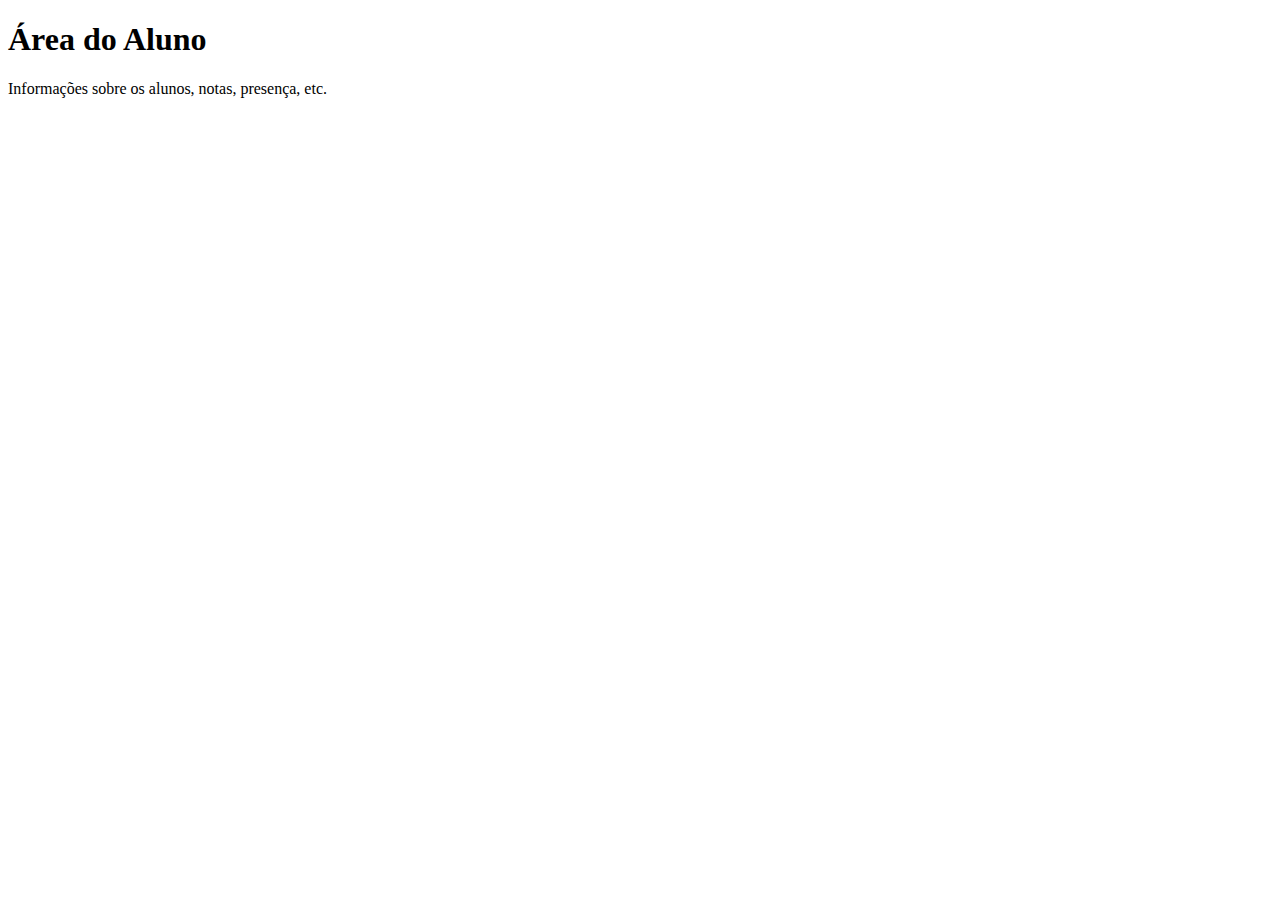
<file: aluno.html>
<!DOCTYPE html>
<html lang="pt-br">
<head>
  <meta charset="UTF-8">
  <title>Área do Aluno</title>
</head>
<body>
  <h1>Área do Aluno</h1>
  <p>Informações sobre os alunos, notas, presença, etc.</p>
</body>
</html>
</file>
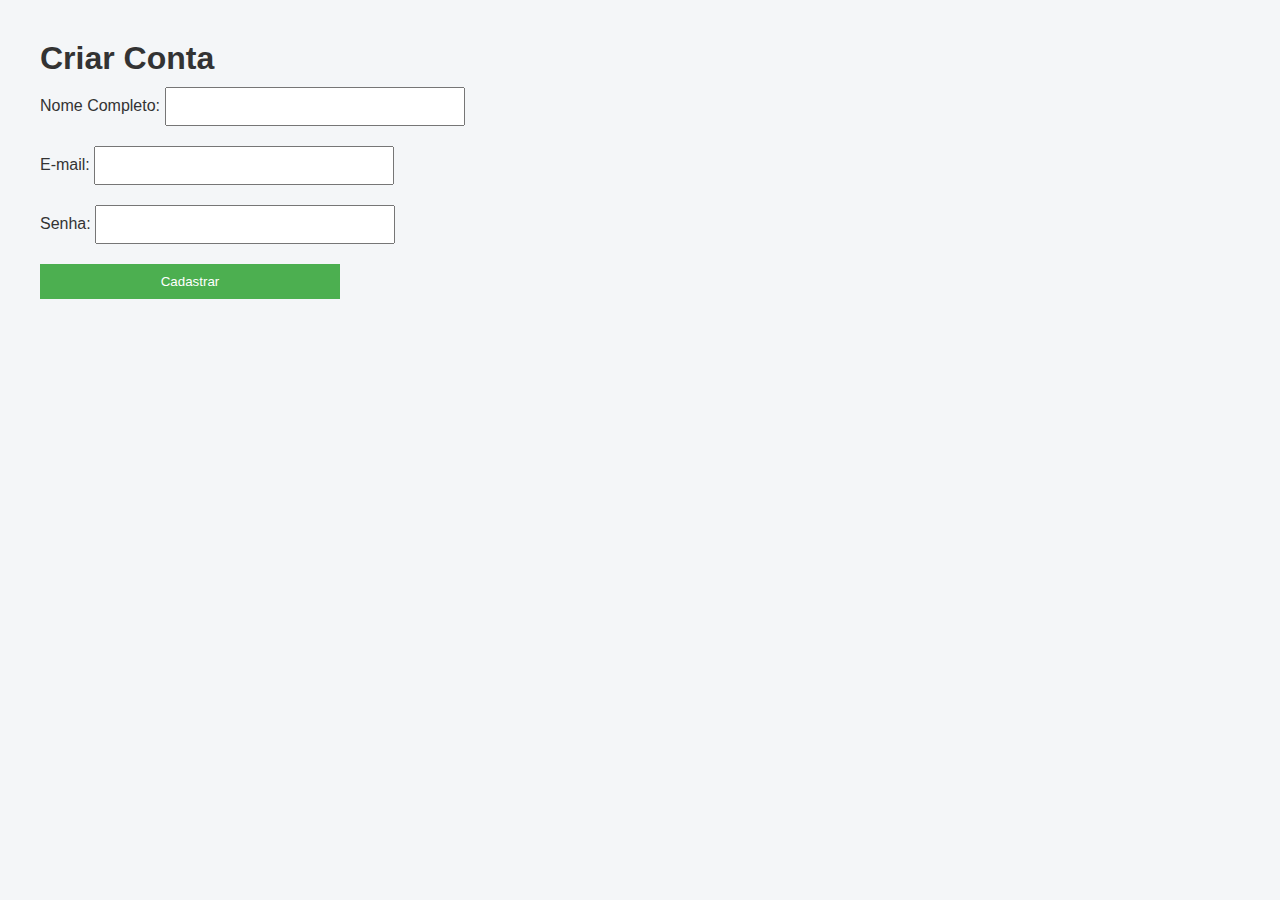
<file: cadastro.html>
<!DOCTYPE html>
<html lang="pt-br">
<head>
  <meta charset="UTF-8">
  <title>Criar Conta - Portal Escolar</title>
  <link rel="stylesheet" href="css/style.css">
</head>
<body>
  <h1>Criar Conta</h1>
  <form action="dashboard.html" method="POST">
    <label for="nome">Nome Completo:</label>
    <input type="text" id="nome" required><br>

    <label for="email">E-mail:</label>
    <input type="email" id="email" required><br>

    <label for="senha">Senha:</label>
    <input type="password" id="senha" required><br>

    <button type="submit">Cadastrar</button>
  </form>
</body>
</html>
</file>
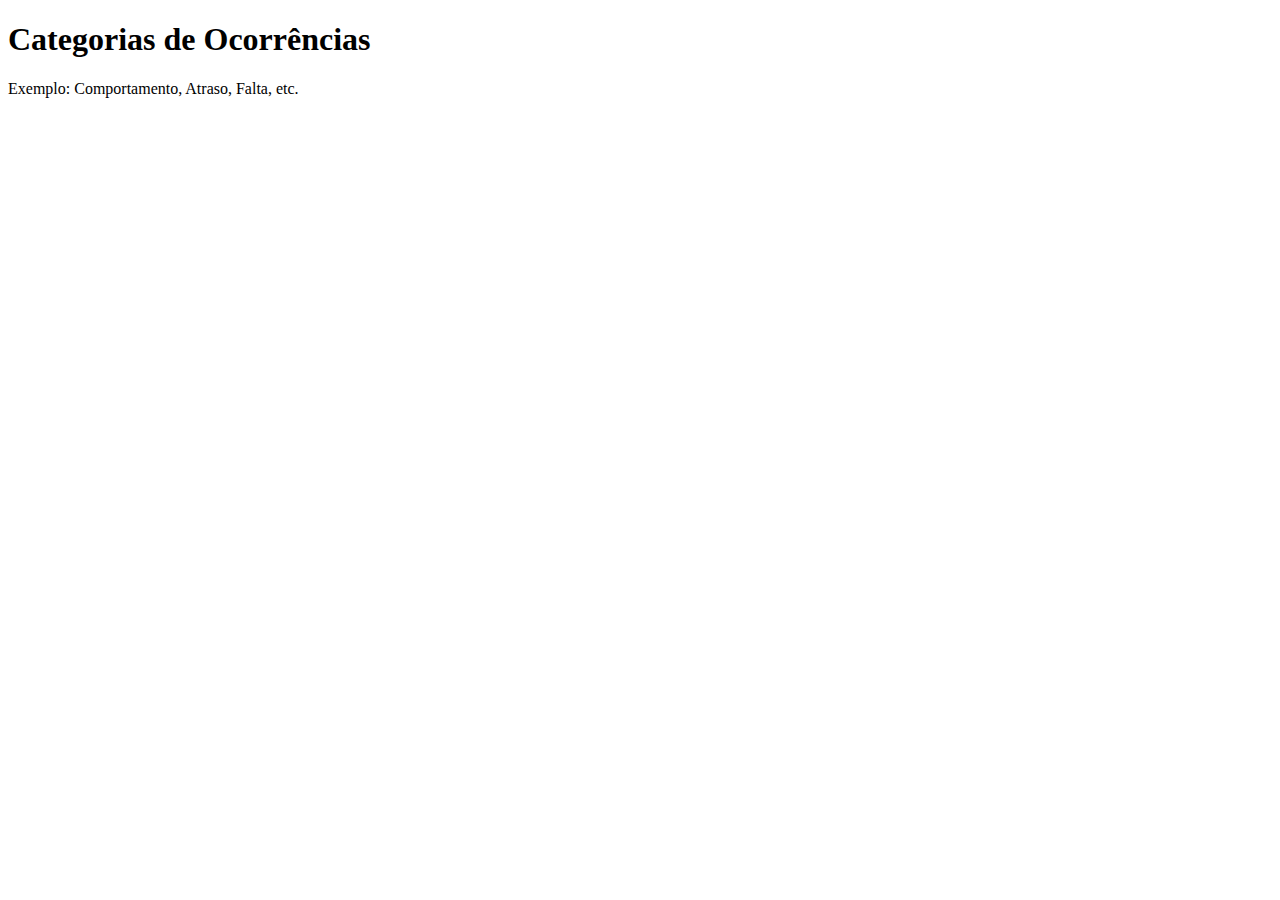
<file: categorias.html>
<!DOCTYPE html>
<html lang="pt-br">
<head>
  <meta charset="UTF-8">
  <title>Categorias de Ocorrências</title>
</head>
<body>
  <h1>Categorias de Ocorrências</h1>
  <p>Exemplo: Comportamento, Atraso, Falta, etc.</p>
</body>
</html>
</file>
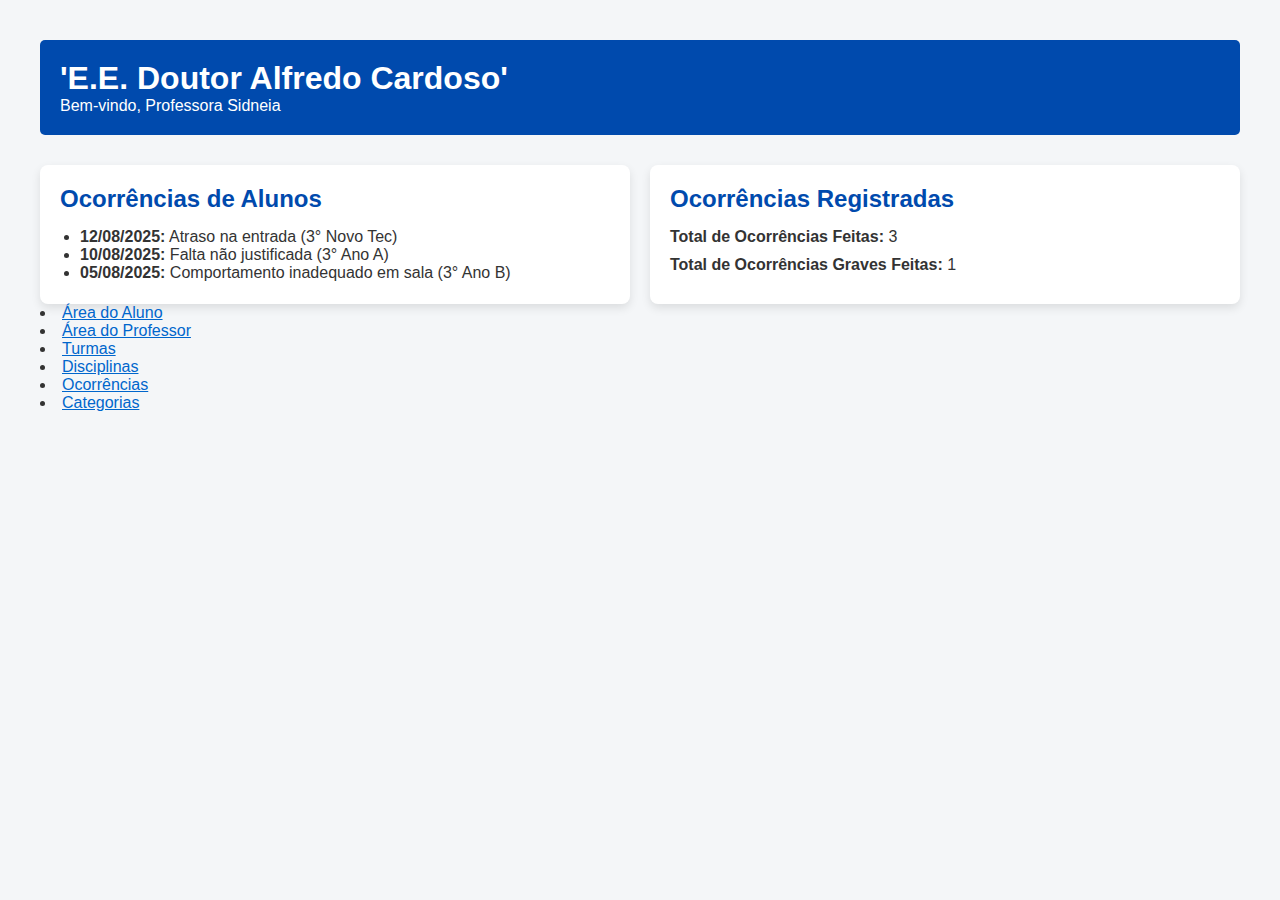
<file: dashboard.html>
<header>
    <h1>'E.E. Doutor Alfredo Cardoso' </h1>
    <ul>
    <p>Bem-vindo, Professora Sidneia</p>
  </header>

  <main class="dashboard">
    <section class="card ocorrencias">
      <h2>Ocorrências de Alunos</h2>
      <ul>
        <li><strong>12/08/2025:</strong> Atraso na entrada (3° Novo Tec)</li>
        <li><strong>10/08/2025:</strong> Falta não justificada (3° Ano A)</li>
        <li><strong>05/08/2025:</strong> Comportamento inadequado em sala (3° Ano B)</li>
      </ul>
    </section>

    <section class="card resumo">
      <h2>Ocorrências Registradas</h2>
      <p><strong>Total de Ocorrências Feitas:</strong> 3</p>
      <p><strong>Total de Ocorrências Graves Feitas:</strong> 1</p>
    </section>
  </main>

</body>
</html>
<!DOCTYPE html>
<html lang="pt-br">
<head>
  <meta charset="UTF-8">
  <title>Painel - Portal Escolar</title>
  <link rel="stylesheet" href="css/style.css">
</head>
<body>
    <li><a href="aluno.html">Área do Aluno</a></li>
    <li><a href="professor.html">Área do Professor</a></li>
    <li><a href="turma.html">Turmas</a></li>
    <li><a href="disciplina.html">Disciplinas</a></li>
    <li><a href="ocorrencias.html">Ocorrências</a></li>
    <li><a href="categorias.html">Categorias</a></li>
<html lang="pt-BR">
<head>
</file>
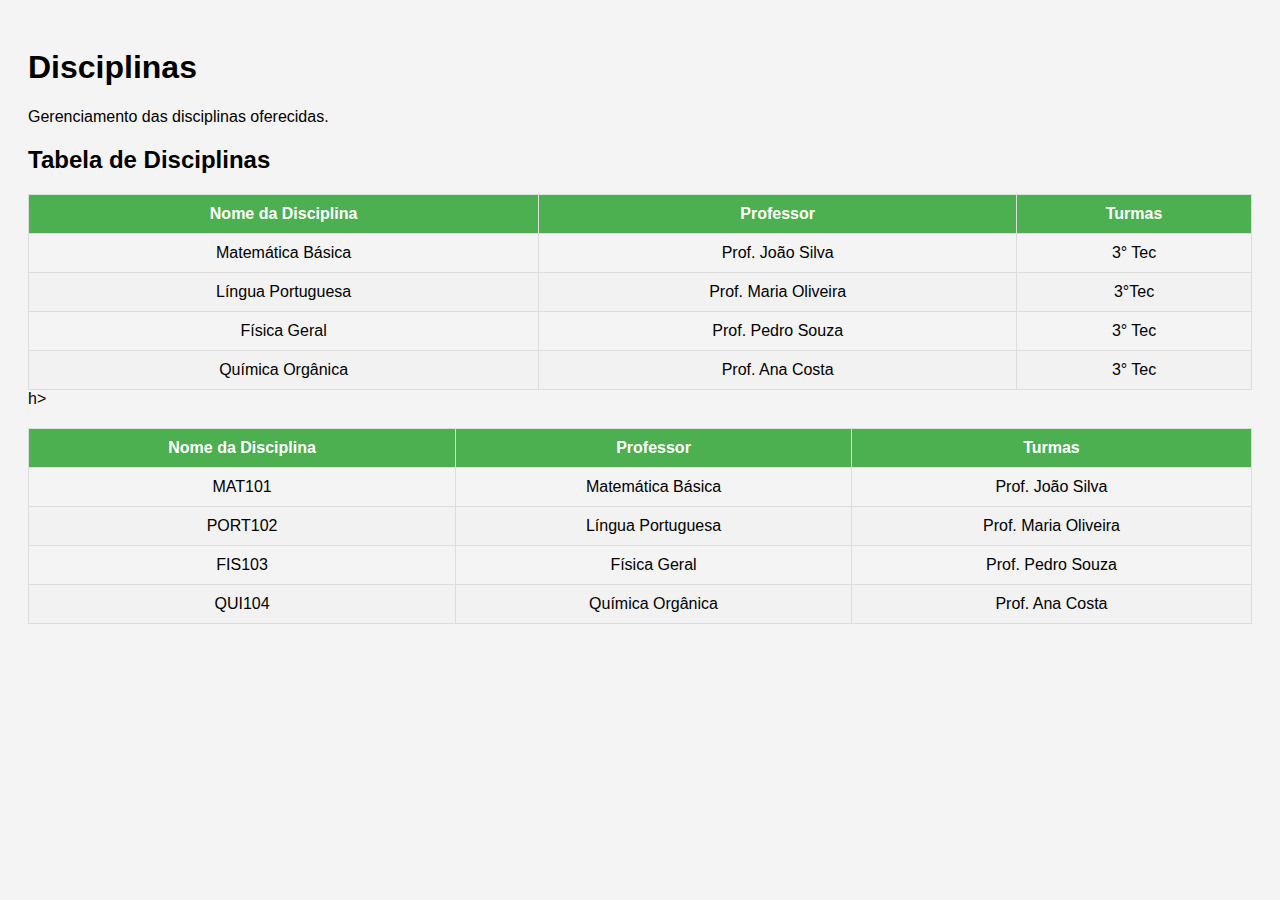
<file: disciplina.html>
<!DOCTYPE html>
<html lang="pt-br">
<head>
  <meta charset="UTF-8">
  <title>Disciplinas</title>
</head>
<body>
  <h1>Disciplinas</h1>
  <p>Gerenciamento das disciplinas oferecidas.</p>
</body>
</html>
<!DOCTYPE html>
<html lang="pt-br">
<head>
    <meta charset="UTF-8">
    <meta name="viewport" content="width=device-width, initial-scale=1.0">
    <title>Tabela de Disciplinas</title>
    <style>
        body {
            font-family: Arial, sans-serif;
            background-color: #f4f4f4;
            padding: 20px;
        }
        table {
            width: 100%;
            border-collapse: collapse;
            margin-top: 20px;
        }
        th, td {
            padding: 10px;
            text-align: center;
            border: 1px solid #ddd;
        }
        th {
            background-color: #4CAF50;
            color: white;
        }
        tr:nth-child(even) {
            background-color: #f2f2f2;
        }
        tr:hover {
            background-color: #ddd;
        }
    </style>
</head>
<body>

    <h2>Tabela de Disciplinas</h2>

    <table>
        <thead>
            <tr>
                <th>Nome da Disciplina</th>
                <th>Professor</th>
                <th>Turmas</th>
            </tr>
        </thead>
        <tbody>
            <tr>
                <td>Matemática Básica</td>
                <td>Prof. João Silva</td>
                <td>3° Tec</td>
            </tr>
            <tr>
                <td>Língua Portuguesa</td>
                <td>Prof. Maria Oliveira</td>
                <td>3°Tec</td>
            </tr>
            <tr>
                <td>Física Geral</td>
                <td>Prof. Pedro Souza</td>
                <td>3° Tec</td>
            </tr>
            <tr>
                <td>Química Orgânica</td>
                <td>Prof. Ana Costa</td>
                <td>3° Tec </td>
            </tr>
        </tbody>
    </table>
    <!DOCTYPE html>
    <html lang="pt-br">
    <head>
        <meta charset="UTF-8">
        <meta name="viewport" content="width=device-width, initial-scale=1.0">
        <title>Tabela de Disciplinas</title>
        <style>
            body {
                font-family: Arial, sans-serif;
                background-color: #f4f4f4;
                padding: 20px;
            }
            table {
                width: 100%;
                border-collapse: collapse;
                margin-top: 20px;
            }
            th, td {
                padding: 10px;
                text-align: center;
                border: 1px solid #ddd;
            }
            th {
                background-color: #4CAF50;
                color: white;
            }
            tr:nth-child(even) {
                background-color: #f2f2f2;
            }
            tr:hover {
                background-color: #ddd;
            }
        </style>
    </head>
    <body>
        <table>
            <thead>
                <tr>
                    <th>Nome da Disciplina</th>
                    <th>Professor</th>
                    <th>Turmas</th>h>
                </tr>
            </thead>
            <tbody>
                <tr>
                    <td>MAT101</td>
                    <td>Matemática Básica</td>
                    <td>Prof. João Silva</td>
                </tr>
                <tr>
                    <td>PORT102</td>
                    <td>Língua Portuguesa</td>
                    <td>Prof. Maria Oliveira</td>
                </tr>
                <tr>
                    <td>FIS103</td>
                    <td>Física Geral</td>
                    <td>Prof. Pedro Souza</td>
                </tr>
                <tr>
                    <td>QUI104</td>
                    <td>Química Orgânica</td>
                    <td>Prof. Ana Costa</td>
                </tr>
            </tbody>
        </table>
    
    </body>
    </html>
</file>
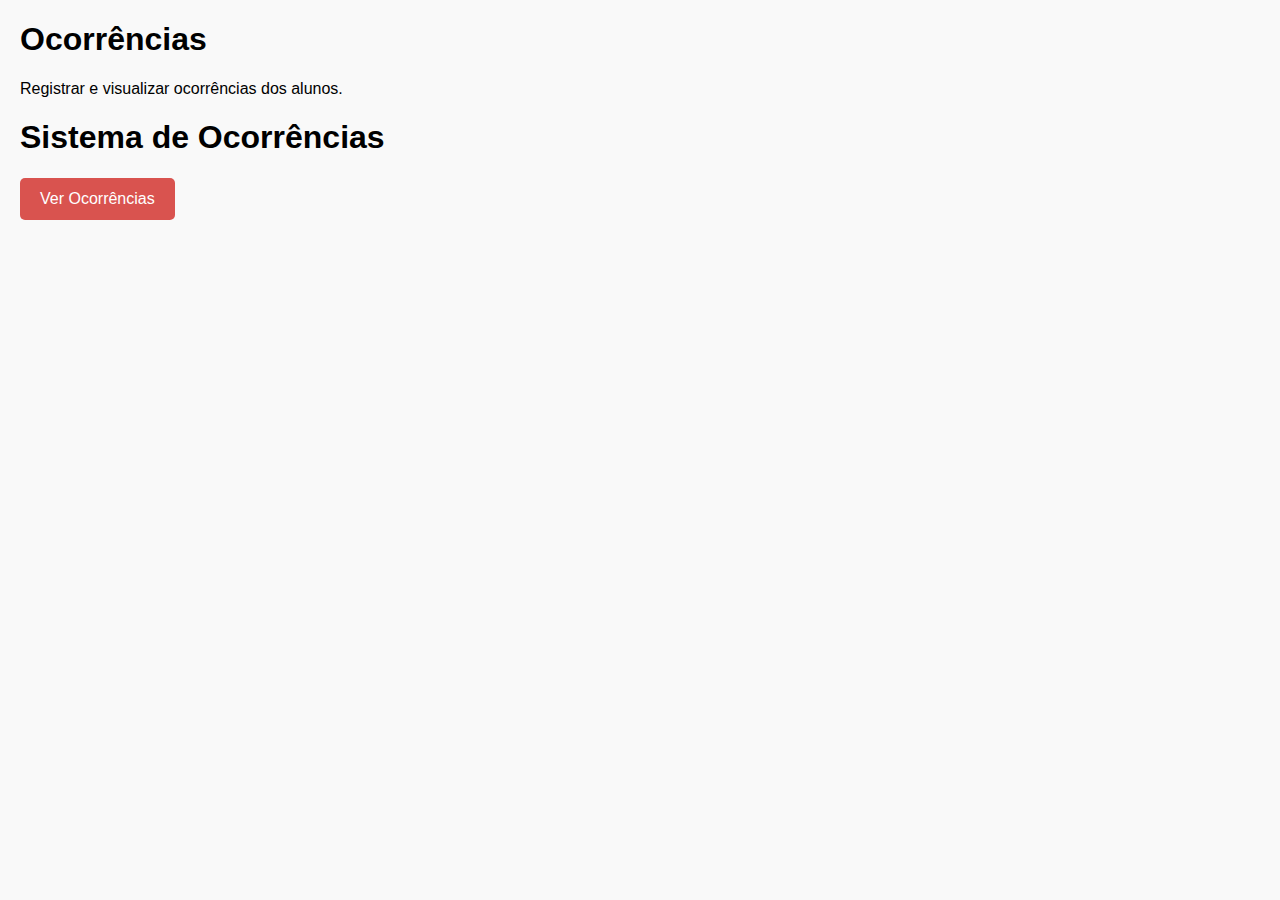
<file: ocorrencias.html>
<!DOCTYPE html>
<html lang="pt-br">
<head>
  <meta charset="UTF-8">
  <title>Ocorrências</title>
</head>
<body>
  <h1>Ocorrências</h1>
  <p>Registrar e visualizar ocorrências dos alunos.</p>
</body>
</html>
<!DOCTYPE html>
<html lang="pt-BR">
<head>
  <meta charset="UTF-8">
  <title>Ocorrências por Turma</title>
  <style>
    body {
      font-family: Arial, sans-serif;
      margin: 20px;
      background-color: #f9f9f9;
    }

    .botao {
      background-color: #d9534f;
      color: white;
      padding: 12px 20px;
      border: none;
      border-radius: 5px;
      cursor: pointer;
      font-size: 16px;
    }

    .turma {
      margin: 10px 0;
      cursor: pointer;
      padding: 10px;
      background-color: #f0ad4e;
      color: white;
      border-radius: 5px;
      max-width: 200px;
      text-align: center;
    }

    .turma:hover {
      background-color: #ec971f;
    }

    table {
      width: 100%;
      border-collapse: collapse;
      margin-top: 20px;
    }

    th, td {
      border: 1px solid #999;
      padding: 10px;
      text-align: left;
    }

    th {
      background-color: #d9534f;
      color: white;
    }

    tr:nth-child(even) {
      background-color: #f2f2f2;
    }

    .voltar {
      margin-top: 20px;
      color: blue;
      cursor: pointer;
      text-decoration: underline;
    }

    #turmas-ocorrencias,
    #tabela-ocorrencias {
      display: none;
    }
  </style>
</head>
<body>

  <h1>Sistema de Ocorrências</h1>

  <button class="botao" onclick="mostrarTurmasOcorrencias()">Ver Ocorrências</button>

  <!-- Lista de Turmas -->
  <div id="turmas-ocorrencias"></div>

  <!-- Tabela de Ocorrências -->
  <div id="tabela-ocorrencias">
    <h2 id="titulo-turma"></h2>
    <table>
      <thead>
        <tr>
          <th>Nome do Aluno</th>
          <th>Motivo da Ocorrência</th>
        </tr>
      </thead>
      <tbody id="ocorrencias-body">
        <!-- Conteúdo dinâmico -->
      </tbody>
    </table>
    <div class="voltar" onclick="voltarParaTurmasOcorrencias()">← Voltar para turmas</div>
  </div>

  <script>
    // Dados simulados
    const ocorrenciasPorTurma = {
      '3° Novo  Tec': [
        { nome: 'Ana Clara', motivo: '' },
        { nome: 'Diego', motivo: '' },
        { nome: 'Gabrielle', motivo: '' },
        { nome: 'Giovana', motivo: '' },
        { nome: 'Guilherme', motivo: '' },
        { nome: 'Gustavo', motivo: '' },
        { nome: 'Hawan', motivo: '' },
        { nome: 'Iarley', motivo: '' },
        { nome: 'Jerceane', motivo: '' },
        { nome: 'Kawan', motivo: '' },
        { nome: 'Mellody', motivo: '' },
        { nome: 'Milena', motivo: '' },
        { nome: 'Murilo', motivo: '' },
        { nome: 'Pedro', motivo: '' },
        { nome: 'Raissa', motivo: '' },
        { nome: 'Rai', motivo: '' },
        { nome: 'Thiago', motivo: '' },
        { nome: 'Wyverson', motivo: '' },
      ],
      '3° Ano A': [
        { nome: '0', motivo: '' },
        { nome: '0', motivo: '' },
        { nome: '0', motivo: '' },
        { nome: '0', motivo: '' },
        { nome: '0', motivo: '' },
        { nome: '0', motivo: '' },
        { nome: '0', motivo: '' },
        { nome: '0', motivo: '' },
        { nome: '0', motivo: '' },
        { nome: '0', motivo: '' },
        { nome: '0', motivo: '' },
        { nome: '0', motivo: '' },
        { nome: '0', motivo: '' },
        { nome: '0', motivo: '' },
        { nome: '0', motivo: '' },
        { nome: '0', motivo: '' },
        { nome: '0', motivo: '' },
        { nome: '0', motivo: '' },
      ],
      '2° Ano A': [
      { nome: '0', motivo: '' },
        { nome: '0', motivo: '' },
        { nome: '0', motivo: '' },
        { nome: '0', motivo: '' },
        { nome: '0', motivo: '' },
        { nome: '0', motivo: '' },
        { nome: '0', motivo: '' },
        { nome: '0', motivo: '' },
        { nome: '0', motivo: '' },
        { nome: '0', motivo: '' },
        { nome: '0', motivo: '' },
        { nome: '0', motivo: '' },
        { nome: '0', motivo: '' },
        { nome: '0', motivo: '' },
        { nome: '0', motivo: '' },
        { nome: '0', motivo: '' },
        { nome: '0', motivo: '' },
        { nome: '0', motivo: '' },
    ],
    '2° Ano B': [
      { nome: '0', motivo: '' },
        { nome: '0', motivo: '' },
        { nome: '0', motivo: '' },
        { nome: '0', motivo: '' },
        { nome: '0', motivo: '' },
        { nome: '0', motivo: '' },
        { nome: '0', motivo: '' },
        { nome: '0', motivo: '' },
        { nome: '0', motivo: '' },
        { nome: '0', motivo: '' },
        { nome: '0', motivo: '' },
        { nome: '0', motivo: '' },
        { nome: '0', motivo: '' },
        { nome: '0', motivo: '' },
        { nome: '0', motivo: '' },
        { nome: '0', motivo: '' },
        { nome: '0', motivo: '' },
        { nome: '0', motivo: '' },
    ],
    '2° Ano C ': [
      { nome: '0', motivo: '' },
        { nome: '0', motivo: '' },
        { nome: '0', motivo: '' },
        { nome: '0', motivo: '' },
        { nome: '0', motivo: '' },
        { nome: '0', motivo: '' },
        { nome: '0', motivo: '' },
        { nome: '0', motivo: '' },
        { nome: '0', motivo: '' },
        { nome: '0', motivo: '' },
        { nome: '0', motivo: '' },
        { nome: '0', motivo: '' },
        { nome: '0', motivo: '' },
        { nome: '0', motivo: '' },
        { nome: '0', motivo: '' },
        { nome: '0', motivo: '' },
        { nome: '0', motivo: '' },
        { nome: '0', motivo: '' },
    ],
    }
    function mostrarTurmasOcorrencias() {
      const container = document.getElementById('turmas-ocorrencias');
      container.innerHTML = '';
      container.style.display = 'block';

      for (const turma in ocorrenciasPorTurma) {
        const div = document.createElement('div');
        div.className = 'turma';
        div.textContent = turma;
        div.onclick = () => mostrarOcorrencias(turma);
        container.appendChild(div);
      }

      document.getElementById('tabela-ocorrencias').style.display = 'none';
    }

    function mostrarOcorrencias(turma) {
      const ocorrencias = ocorrenciasPorTurma[turma];
      const corpoTabela = document.getElementById('ocorrencias-body');
      corpoTabela.innerHTML = '';

      ocorrencias.forEach(ocorrencia => {
        const tr = document.createElement('tr');
        tr.innerHTML = `<td>${ocorrencia.nome}</td><td>${ocorrencia.motivo}</td>`;
        corpoTabela.appendChild(tr);
      });

      document.getElementById('titulo-turma').textContent = turma;
      document.getElementById('turmas-ocorrencias').style.display = 'none';
      document.getElementById('tabela-ocorrencias').style.display = 'block';
    }

    function voltarParaTurmasOcorrencias() {
      mostrarTurmasOcorrencias();
    }
  </script>

</body>
</html>
</file>
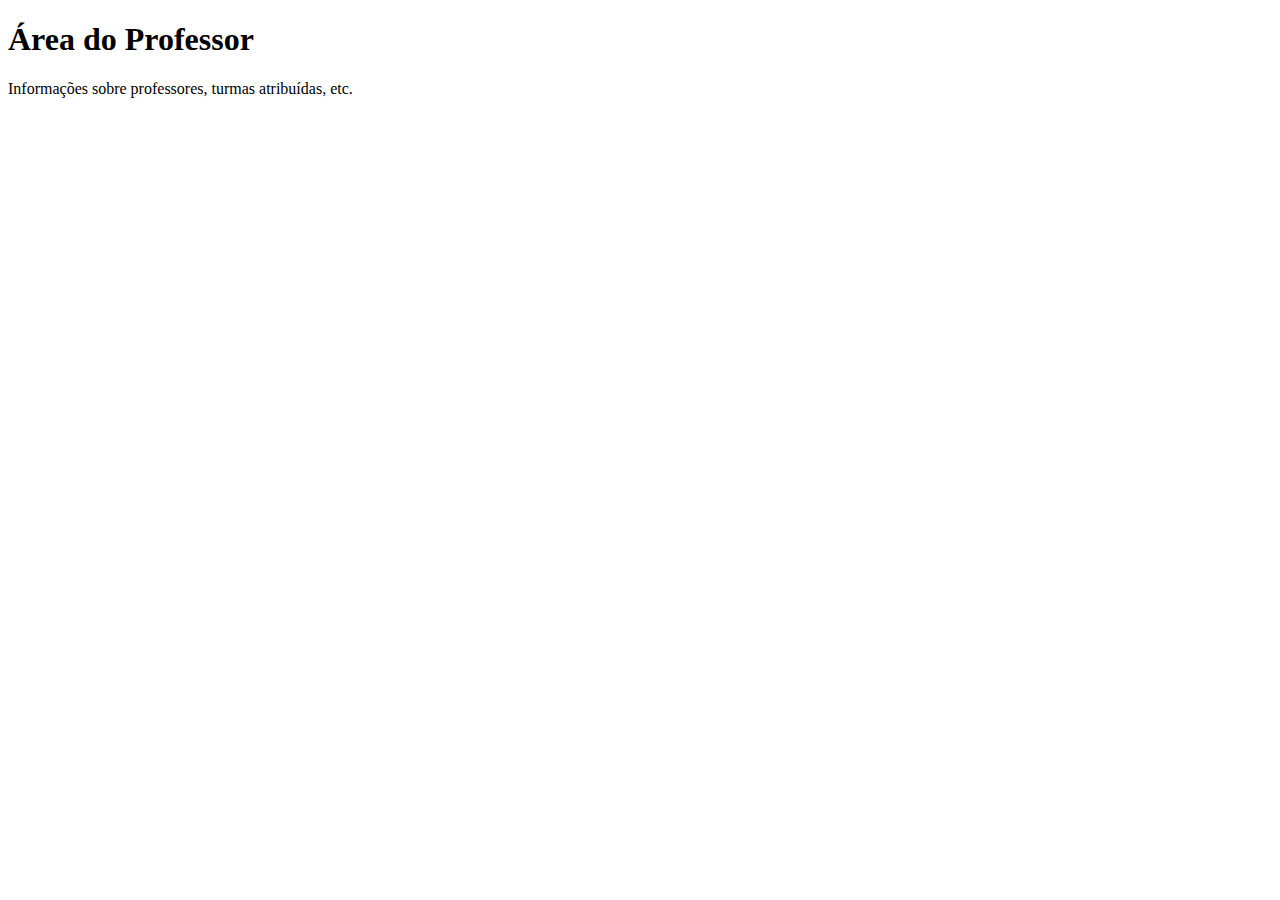
<file: professor.html>
<!DOCTYPE html>
<html lang="pt-br">
<head>
  <meta charset="UTF-8">
  <title>Área do Professor</title>
</head>
<body>
  <h1>Área do Professor</h1>
  <p>Informações sobre professores, turmas atribuídas, etc.</p>
</body>
</html>
</file>
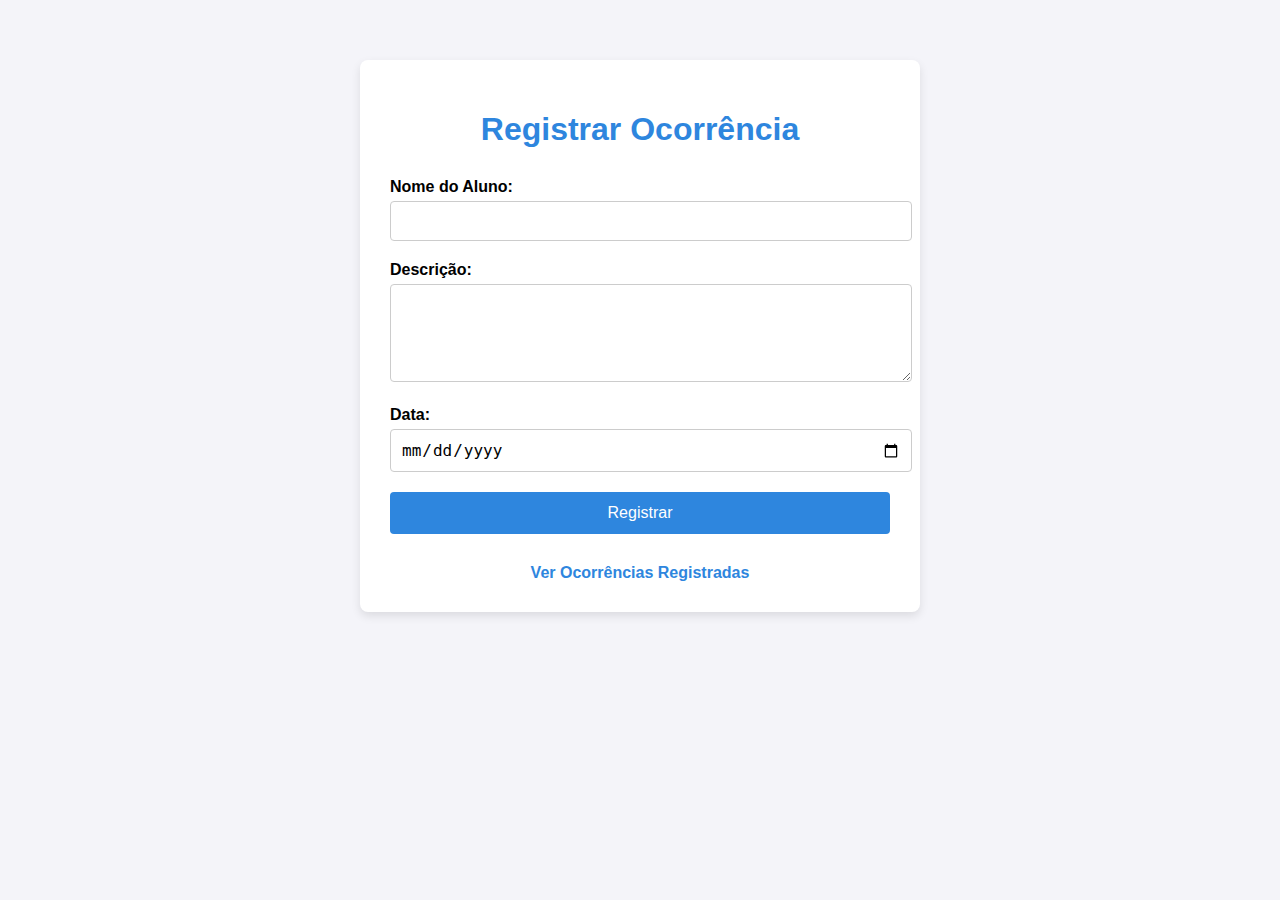
<file: registrar-ocorrencias.html>
<!DOCTYPE html>
<html lang="pt-BR">
<head>
  <meta charset="UTF-8" />
  <meta name="viewport" content="width=device-width, initial-scale=1.0" />
  <title>Registrar Ocorrência</title>
  <style>
    body {
      font-family: Arial, sans-serif;
      background-color: #f4f4f9;
      margin: 0;
      padding: 0;
    }

    .container {
      max-width: 500px;
      margin: 60px auto;
      background-color: #fff;
      padding: 30px;
      border-radius: 8px;
      box-shadow: 0 4px 10px rgba(0, 0, 0, 0.1);
    }

    h1 {
      text-align: center;
      color: #2e86de;
      margin-bottom: 30px;
    }

    label {
      display: block;
      margin-bottom: 5px;
      font-weight: bold;
    }

    input, textarea {
      width: 100%;
      padding: 10px;
      margin-bottom: 20px;
      border: 1px solid #ccc;
      border-radius: 4px;
      font-size: 16px;
    }

    button {
      width: 100%;
      background-color: #2e86de;
      color: white;
      padding: 12px;
      border: none;
      border-radius: 4px;
      font-size: 16px;
      cursor: pointer;
    }

    button:hover {
      background-color: #1b4f9b;
    }

    .mensagem {
      text-align: center;
      margin-top: 20px;
      font-weight: bold;
    }

    .btn-voltar {
      display: block;
      text-align: center;
      margin-top: 30px;
      text-decoration: none;
      color: #2e86de;
      font-weight: bold;
    }
  </style>
</head>
<body>

  <div class="container">
    <h1>Registrar Ocorrência</h1>
    <form id="formOcorrencia">
      <label for="aluno">Nome do Aluno:</label>
      <input type="text" id="aluno" required />

      <label for="descricao">Descrição:</label>
      <textarea id="descricao" rows="4" required></textarea>

      <label for="data">Data:</label>
      <input type="date" id="data" required />

      <button type="submit">Registrar</button>
    </form>

    <div class="mensagem" id="mensagem"></div>

    <a href="ocorrencias.html" class="btn-voltar">Ver Ocorrências Registradas</a>
  </div>

  <script>
    const form = document.getElementById('formOcorrencia');
    const mensagem = document.getElementById('mensagem');

    form.addEventListener('submit', function(e) {
      e.preventDefault();

      const aluno = document.getElementById('aluno').value.trim();
      const descricao = document.getElementById('descricao').value.trim();
      const data = document.getElementById('data').value;

      if (!aluno || !descricao || !data) {
        mensagem.style.color = 'red';
        mensagem.textContent = '⚠️ Preencha todos os campos.';
        return;
      }

      const novaOcorrencia = { aluno, descricao, data };

      const ocorrencias = JSON.parse(localStorage.getItem('ocorrencias')) || [];
      ocorrencias.push(novaOcorrencia);
      localStorage.setItem('ocorrencias', JSON.stringify(ocorrencias));

      mensagem.style.color = 'green';
      mensagem.textContent = '✅ Ocorrência registrada com sucesso!';

      form.reset();

      setTimeout(() => {
        mensagem.textContent = '';
      }, 3000);
    });
  </script>

</body>
</html>
</file>
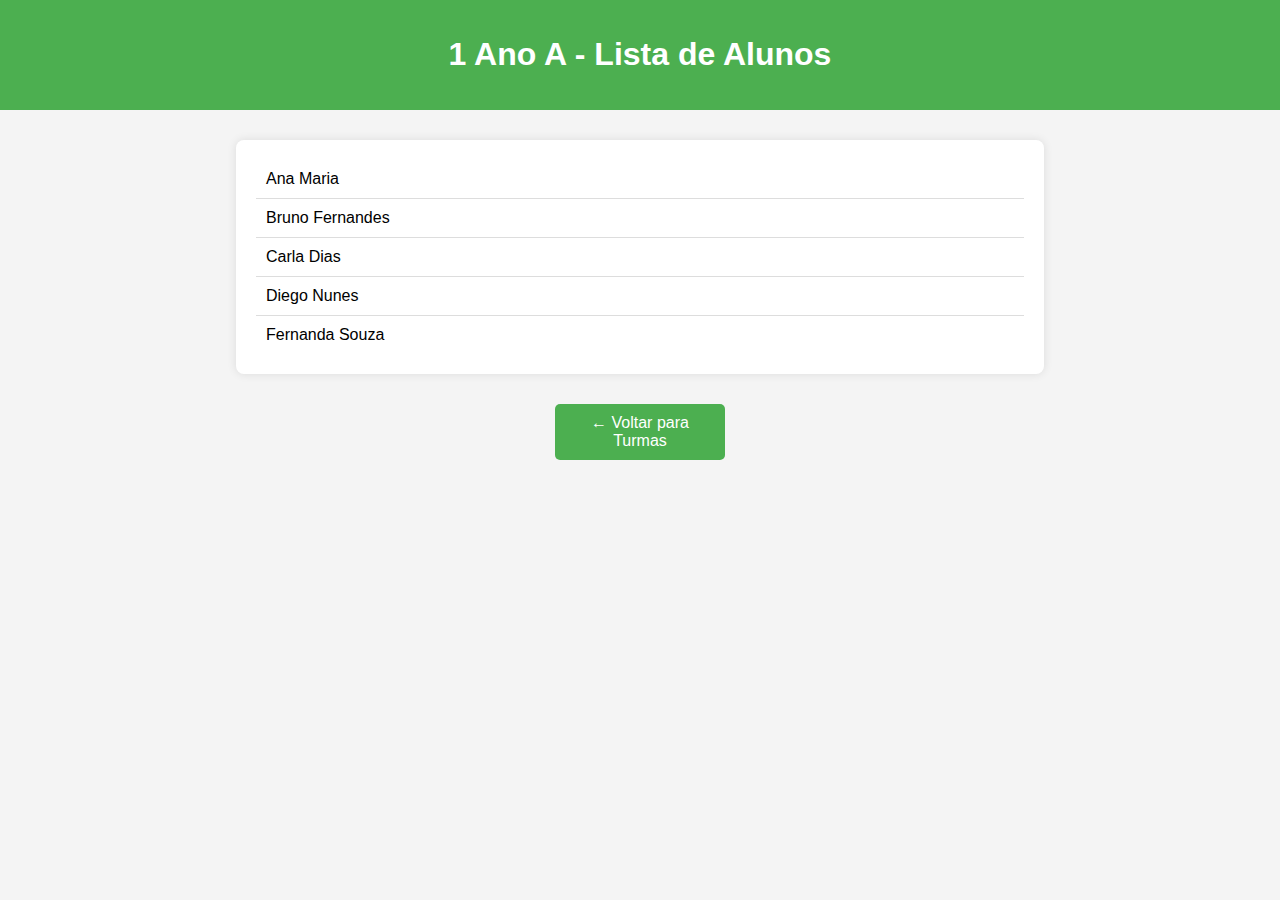
<file: turma-1.html>
<!DOCTYPE html>
<html lang="pt-br">
<head>
  <meta charset="UTF-8">
  <title>1º Ano A - Lista de Alunos</title>
  <style>
    body {
      font-family: Arial, sans-serif;
      background-color: #f4f4f4;
      margin: 0;
      padding: 0;
    }

    header {
      background-color: #4CAF50;
      color: white;
      text-align: center;
      padding: 15px 0;
    }

    ul {
      width: 60%;
      margin: 30px auto;
      background-color: white;
      padding: 20px;
      border-radius: 8px;
      box-shadow: 0 0 10px rgba(0,0,0,0.1);
      list-style: none;
    }

    li {
      padding: 10px;
      border-bottom: 1px solid #ddd;
    }

    li:last-child {
      border-bottom: none;
    }

    .back-button {
      display: block;
      width: 150px;
      margin: 30px auto;
      padding: 10px;
      background-color: #4CAF50;
      color: white;
      text-align: center;
      border: none;
      border-radius: 5px;
      font-size: 16px;
      cursor: pointer;
      text-decoration: none;
    }

    .back-button:hover {
      background-color: #45a049;
    }
  </style>
</head>
<body>
  <header>
    <h1>1 Ano A - Lista de Alunos</h1>
  </header>

  <ul>
    <li>Ana Maria</li>
    <li>Bruno Fernandes</li>
    <li>Carla Dias</li>
    <li>Diego Nunes</li>
    <li>Fernanda Souza</li>
  </ul>

  <a class="back-button" href="index.html">← Voltar para Turmas</a>
</body>
</html>
</file>
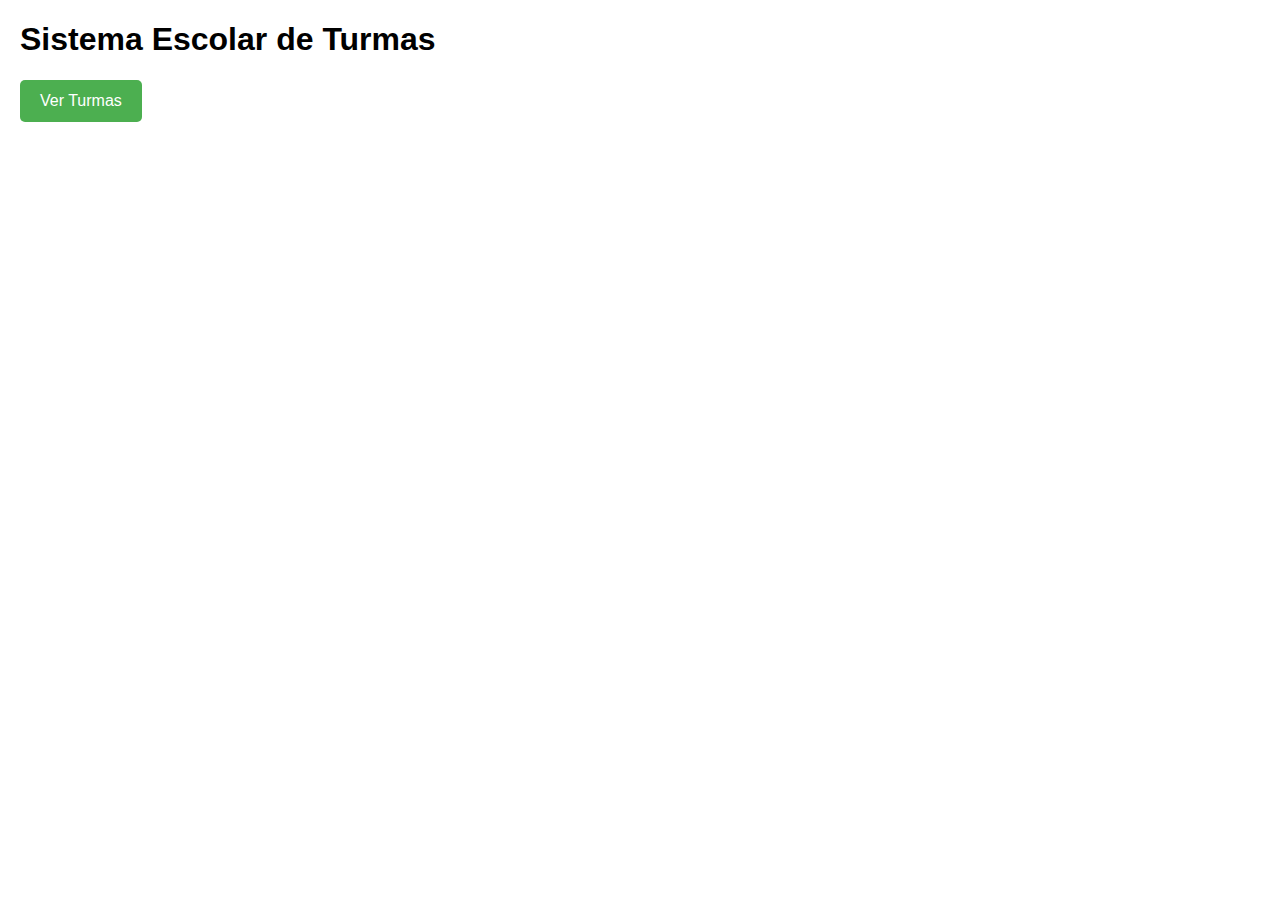
<file: turma.html>
<!DOCTYPE html>
<html lang="pt-BR">
<head>
  <meta charset="UTF-8">
  <title>Turmas e Alunos</title>
  <style>
    body {
      font-family: Arial, sans-serif;
      margin: 20px;
    }

    .botao {
      background-color: #4CAF50;
      color: white;
      padding: 12px 20px;
      border: none;
      border-radius: 5px;
      cursor: pointer;
      font-size: 16px;
    }

    .turma {
      margin: 10px 0;
      cursor: pointer;
      padding: 10px;
      background-color: #e0e0e0;
      border-radius: 5px;
      max-width: 200px;
    }

    .turma:hover {
      background-color: #ccc;
    }

    table {
      width: 100%;
      border-collapse: collapse;
      margin-top: 20px;
    }

    th, td {
      border: 1px solid #999;
      padding: 10px;
      text-align: left;
    }

    th {
      background-color: #4CAF50;
      color: white;
    }

    #turmas-lista,
    #tabela-alunos {
      display: none;
    }

    .voltar {
      margin-top: 20px;
      color: blue;
      cursor: pointer;
      text-decoration: underline;
    }
  </style>
</head>
<body>

  <h1>Sistema Escolar de Turmas</h1>

  <button class="botao" onclick="mostrarTurmas()">Ver Turmas</button>

  <div id="turmas-lista"></div>

  <div id="tabela-alunos">
    <h2 id="titulo-turma"></h2>
    <table>
      <thead>
        <tr>
          <th>Nome</th>
          <th>Série</th>
        </tr>
      </thead>
      <tbody id="alunos-tabela-body">
        <!-- Alunos inseridos via JS -->
      </tbody>
    </table>
    <div class="voltar" onclick="voltarParaTurmas()">← Voltar para turmas</div>
  </div>

  <script>
    const dadosTurmas = {
      '3° NovoTec': [
        { nome: 'Ana Clara', serie: '3º Tec' },
        { nome: 'Diego', serie: '3º Tec' },
        { nome: 'Gabrielle', serie: '3º Tec' },
        { nome: 'Giovana', serie: '3º Tec' },
        { nome: 'Guilherme', serie: '3º Tec' },
        { nome: 'Gustavo', serie: '3º Tec' },
        { nome: 'Hawan', serie: '3º Tec' },
        { nome: 'Iarley', serie: '3º Tec' },
        { nome: 'Jerceane', serie: '3º Tec' },
        { nome: 'Kawan', serie: '3º Tec' },
        { nome: 'Mellody', serie: '3º Tec' },
        { nome: 'Milena', serie: '3º Tec' },
        { nome: 'Murilo', serie: '3º Tec' },
        { nome: 'Pedro', serie: '3º Tec' },
        { nome: 'Raissa', serie: '3º Tec' },
        { nome: 'Rai', serie: '3º Tec' },
        { nome: 'Thiago', serie: '3º Tec' },
        { nome: 'Wyverson', serie: '3º Tec' },
      ],
      'Turma B': [
        { nome: 'Daniel Souza', serie: '9º Ano' },
        { nome: 'Eduarda Mendes', serie: '9º Ano' }
      ],
      'Turma C': [
        { nome: 'Felipe Costa', serie: '7º Ano' },
        { nome: 'Gabriela Rocha', serie: '7º Ano' }
      ]
    };

    function mostrarTurmas() {
      const container = document.getElementById('turmas-lista');
      container.innerHTML = ''; // Limpa a lista
      container.style.display = 'block';

      for (const turma in dadosTurmas) {
        const div = document.createElement('div');
        div.className = 'turma';
        div.textContent = turma;
        div.onclick = () => mostrarTabelaAlunos(turma);
        container.appendChild(div);
      }

      document.getElementById('tabela-alunos').style.display = 'none';
    }

    function mostrarTabelaAlunos(turma) {
      const alunos = dadosTurmas[turma];
      const tabelaBody = document.getElementById('alunos-tabela-body');
      tabelaBody.innerHTML = '';

      alunos.forEach(aluno => {
        const tr = document.createElement('tr');
        tr.innerHTML = `<td>${aluno.nome}</td><td>${aluno.serie}</td>`;
        tabelaBody.appendChild(tr);
      });

      document.getElementById('titulo-turma').textContent = turma;
      document.getElementById('turmas-lista').style.display = 'none';
      document.getElementById('tabela-alunos').style.display = 'block';
    }

    function voltarParaTurmas() {
      mostrarTurmas();
    }
  </script>

</body>
</html>
</file>
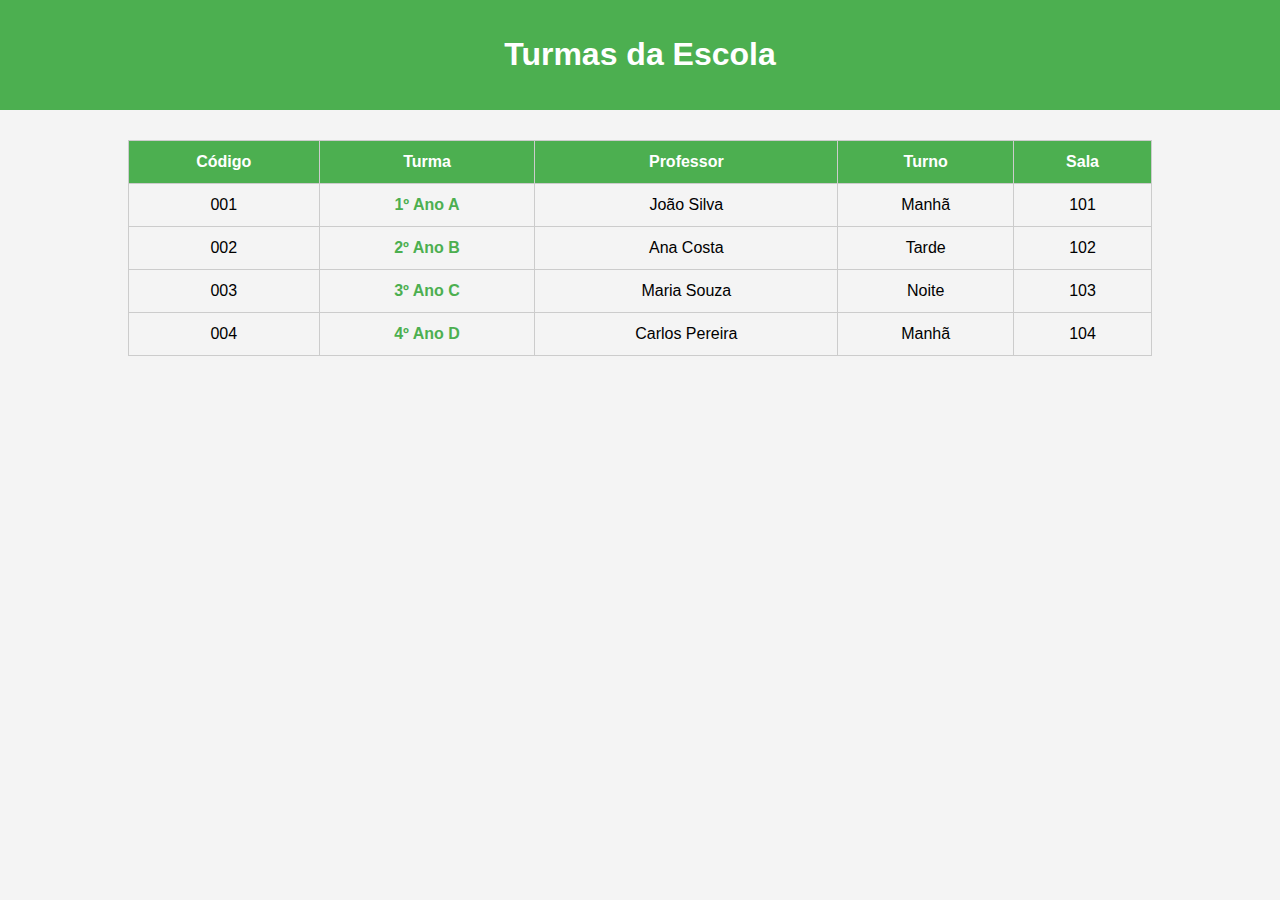
<file: turmas.html>
<!DOCTYPE html>
<html lang="pt-br">
<head>
  <meta charset="UTF-8">
  <title>Turmas da Escola</title>
  <style>
    body {
      font-family: Arial, sans-serif;
      background-color: #f4f4f4;
      margin: 0;
      padding: 0;
    }

    header {
      background-color: #4CAF50;
      color: white;
      text-align: center;
      padding: 15px 0;
    }

    table {
      width: 80%;
      margin: 30px auto;
      border-collapse: collapse;
    }

    th, td {
      padding: 12px;
      text-align: center;
      border: 1px solid #ccc;
    }

    th {
      background-color: #4CAF50;
      color: white;
    }

    tr:hover {
      background-color: #e0f7e9;
    }

    a {
      text-decoration: none;
      color: #4CAF50;
      font-weight: bold;
    }

    a:hover {
      color: #388e3c;
    }
  </style>
</head>
<body>
  <header>
    <h1>Turmas da Escola</h1>
  </header>

  <table>
    <thead>
      <tr>
        <th>Código</th>
        <th>Turma</th>
        <th>Professor</th>
        <th>Turno</th>
        <th>Sala</th>
      </tr>
    </thead>
    <tbody>
      <tr>
        <td>001</td>
        <td><a href="turma-1.html">1º Ano A</a></td>
        <td>João Silva</td>
        <td>Manhã</td>
        <td>101</td>
      </tr>
      <tr>
        <td>002</td>
        <td><a href="turma-2.html">2º Ano B</a></td>
        <td>Ana Costa</td>
        <td>Tarde</td>
        <td>102</td>
      </tr>
      <tr>
        <td>003</td>
        <td><a href="turma-3.html">3º Ano C</a></td>
        <td>Maria Souza</td>
        <td>Noite</td>
        <td>103</td>
      </tr>
      <tr>
        <td>004</td>
        <td><a href="turma-4.html">4º Ano D</a></td>
        <td>Carlos Pereira</td>
        <td>Manhã</td>
        <td>104</td>
      </tr>
    </tbody>
  </table>
</body>
</html>
</file>
<file: css/style.css>
body {
    font-family: Arial, sans-serif;
    margin: 20px;
    background-color: #f5f5f5;
    color: #333;
  }
  
  form input, form button {
    margin: 10px 0;
    padding: 10px;
    width: 300px;
  }
  
  button {
    background-color: #4CAF50;
    color: white;
    border: none;
  }
  
  a {
    color: #0066cc;
  }
  
  * {
    margin: 0;
    padding: 0;
    box-sizing: border-box;
  }
  
  body {
    font-family: Arial, sans-serif;
    background-color: #f4f6f8;
    color: #333;
    padding: 20px;
  }
  
  header {
    background-color: #004aad;
    color: white;
    padding: 20px;
    border-radius: 5px;
    margin-bottom: 30px;
  }
  
  .dashboard {
    display: flex;
    gap: 20px;
    flex-wrap: wrap;
  }
  
  .card {
    background-color: white;
    padding: 20px;
    border-radius: 8px;
    box-shadow: 0 4px 10px rgba(0,0,0,0.1);
    flex: 1 1 300px;
  }
  
  .card h2 {
    margin-bottom: 15px;
    color: #004aad;
  }
  
  .card ul {
    list-style-type: disc;
    padding-left: 20px;
  }
  
  .card p {
    margin-bottom: 10px;
  }
</file>
